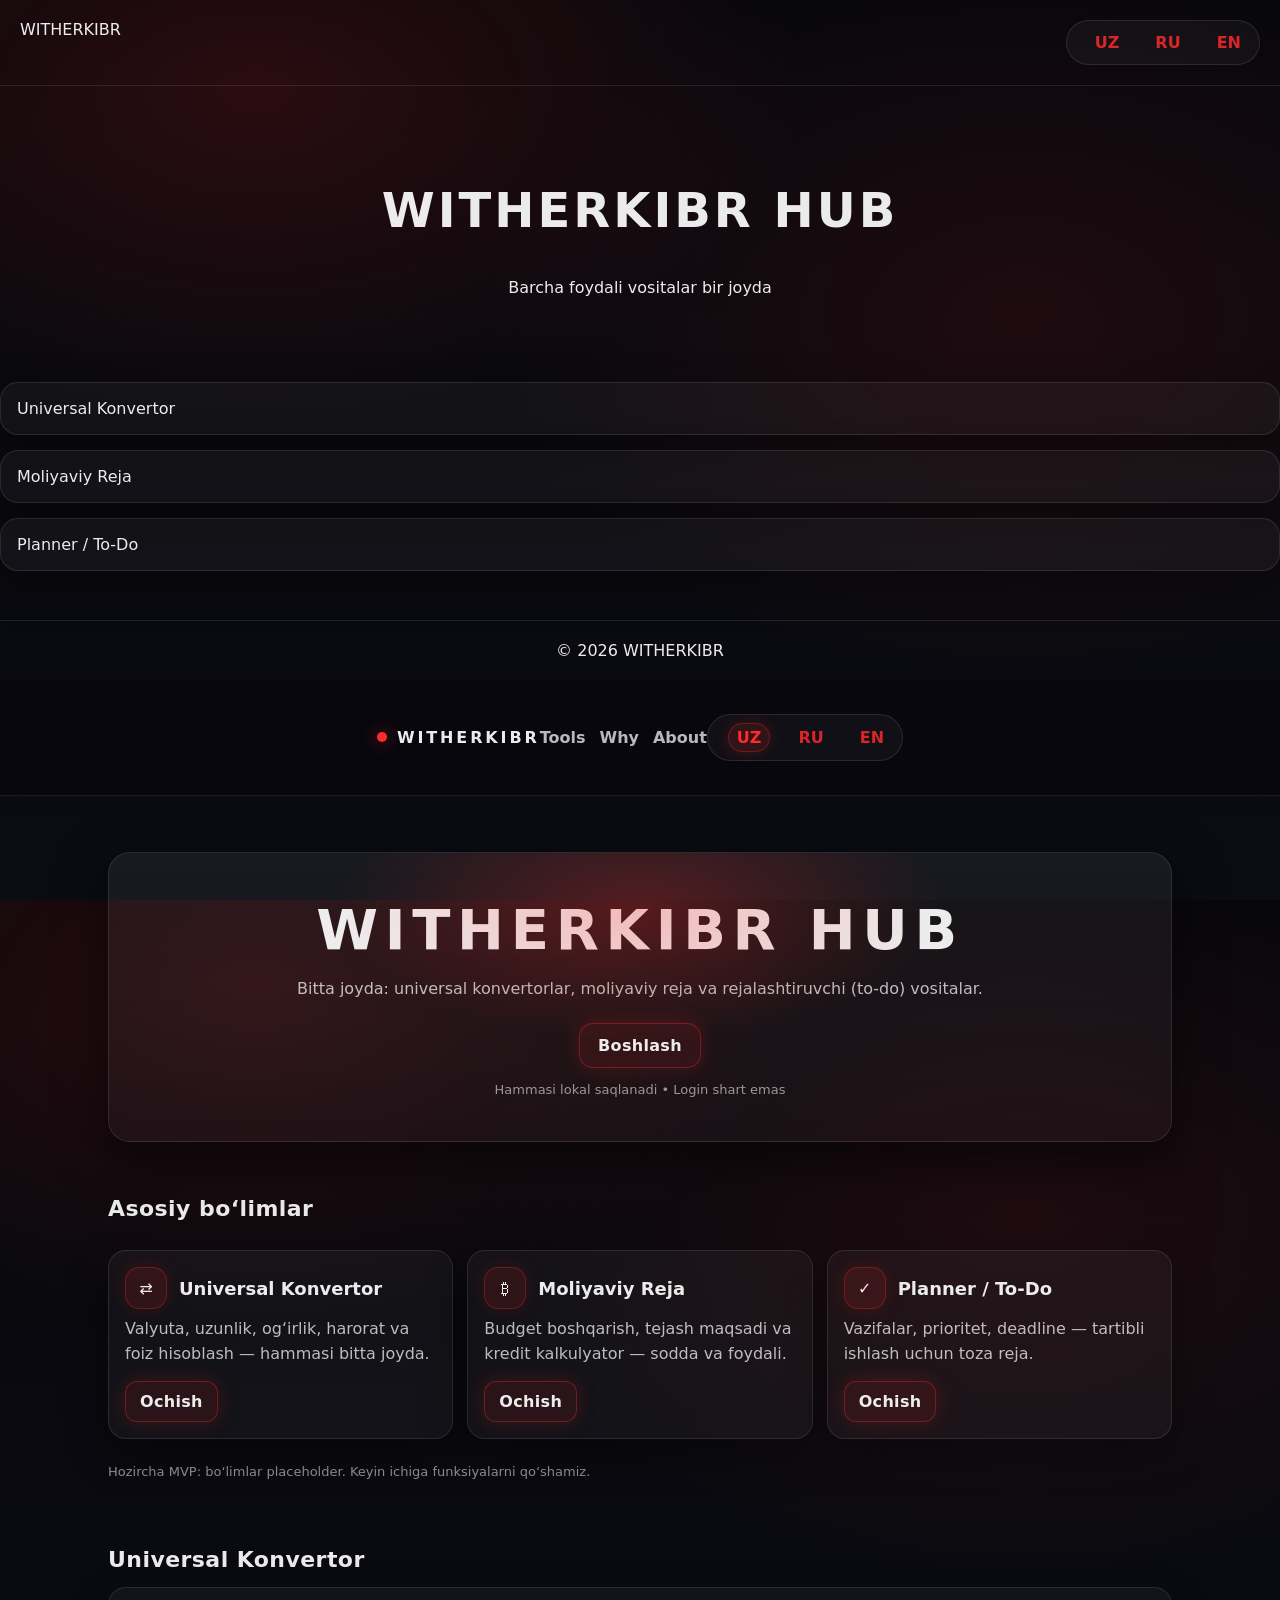
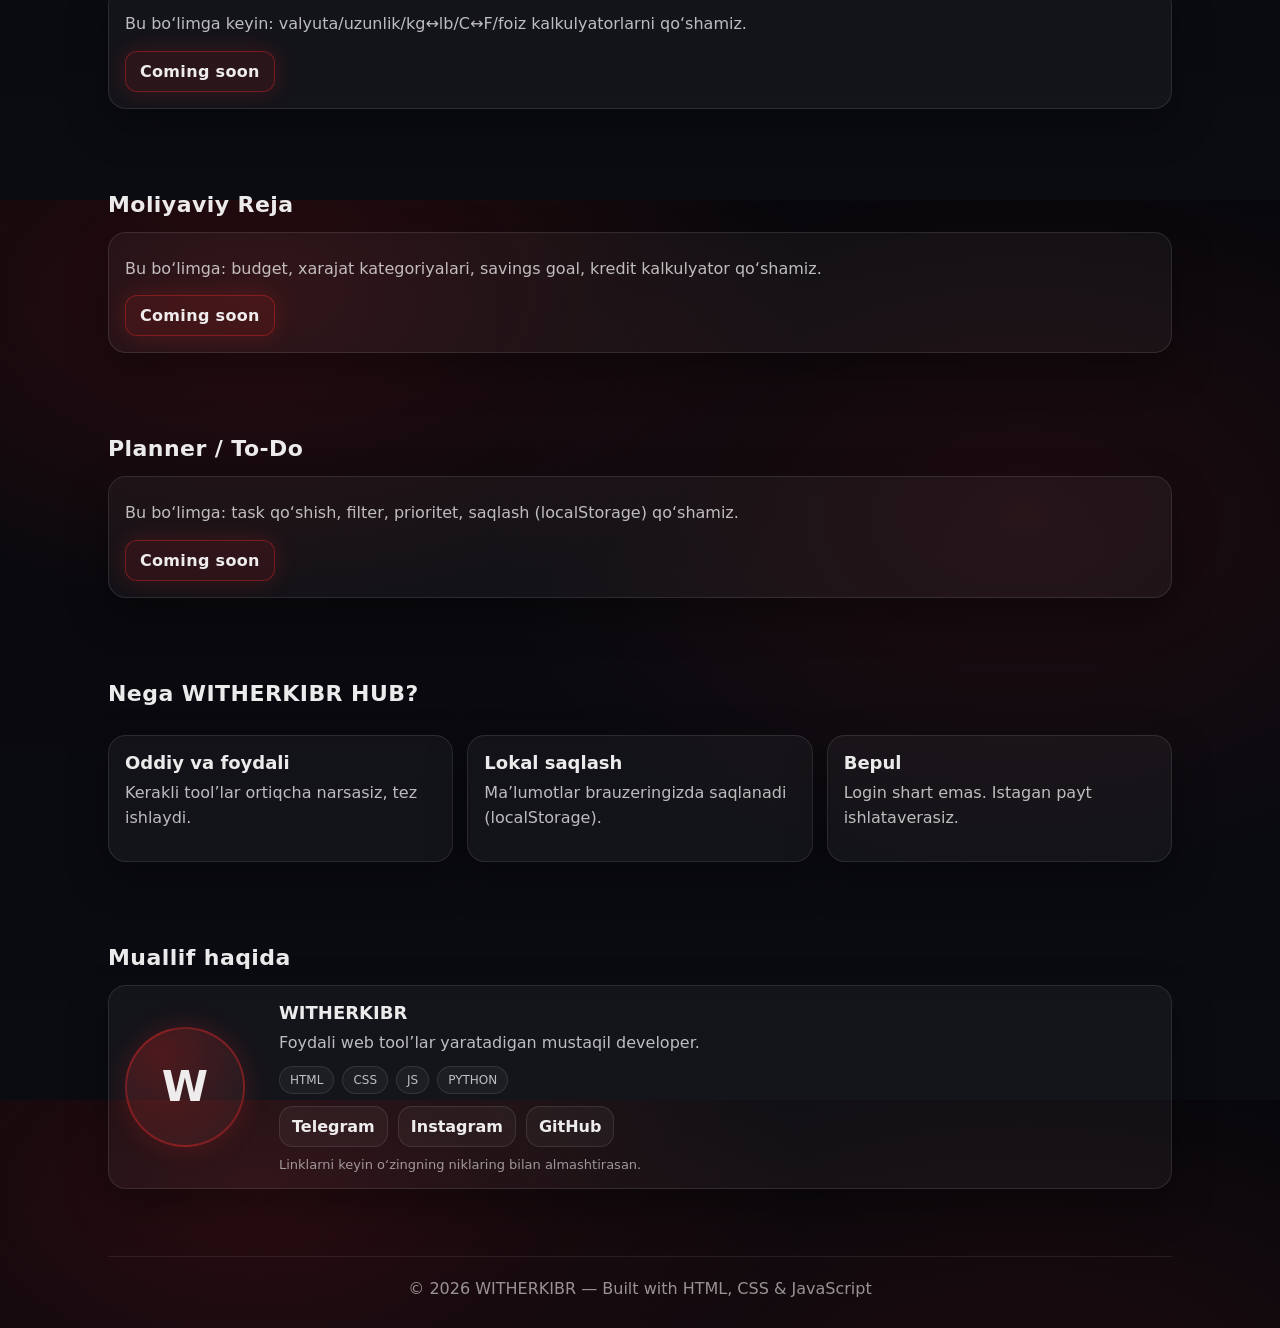
<file: assets/js/uz/index.html>
<!doctype html>
<html lang="uz">
<head>
<meta charset="utf-8">
<meta name="viewport" content="width=device-width, initial-scale=1">
<title>WITHERKIBR HUB</title>
<link rel="stylesheet" href="/assets/css/style.css">
</head>
<body>

<header>
  <div>WITHERKIBR</div>
  <div class="lang">
    <a href="/uz/" data-lang="uz">UZ</a>
    <a href="/ru/" data-lang="ru">RU</a>
    <a href="/en/" data-lang="en">EN</a>
  </div>
</header>

<section class="hero">
  <h1>WITHERKIBR HUB</h1>
  <p>Barcha foydali vositalar bir joyda</p>
</section>

<section class="section">
  <div class="card">Universal Konvertor</div>
  <div class="card">Moliyaviy Reja</div>
  <div class="card">Planner / To-Do</div>
</section>

<footer>© 2026 WITHERKIBR</footer>

<script src="/assets/js/main.js"></script>
</body>
</html>
<!doctype html>
<html lang="uz">
<head>
  <meta charset="utf-8" />
  <meta name="viewport" content="width=device-width,initial-scale=1" />
  <title>WITHERKIBR HUB — Foydali vositalar</title>
  <meta name="description" content="WITHERKIBR HUB — konvertorlar, moliyaviy reja va to-do vositalari bitta joyda." />
  <meta property="og:title" content="WITHERKIBR HUB" />
  <meta property="og:description" content="All-in-one utility web app." />
  <meta property="og:type" content="website" />
  <link rel="stylesheet" href="/assets/css/style.css" />
</head>
<body>
  <header class="header">
    <div class="container header-inner">
      <div class="brand">
        <span class="brand-dot" aria-hidden="true"></span>
        <span>WITHERKIBR</span>
      </div>

      <nav class="nav" aria-label="Top navigation">
        <a href="#tools">Tools</a>
        <a href="#why">Why</a>
        <a href="#about">About</a>
      </nav>

      <div class="lang" aria-label="Language switcher">
        <a class="active" href="/uz/" data-lang="uz">UZ</a>
        <a href="/ru/" data-lang="ru">RU</a>
        <a href="/en/" data-lang="en">EN</a>
      </div>
    </div>
  </header>

  <main class="container">
    <section class="hero">
      <div class="hero-card">
        <div class="hero-inner">
          <h1 class="h-title">WITHERKIBR HUB</h1>
          <p class="h-sub">
            Bitta joyda: universal konvertorlar, moliyaviy reja va rejalashtiruvchi (to-do) vositalar.
          </p>
          <a class="btn" href="#tools">Boshlash</a>
          <div class="mini" style="margin-top:14px;">Hammasi lokal saqlanadi • Login shart emas</div>
        </div>
      </div>
    </section>

    <section id="tools" class="section">
      <h2>Asosiy bo‘limlar</h2>
      <div class="grid-3">
        <article class="card">
          <div class="card-top">
            <div class="ico" aria-hidden="true">⇄</div>
            <h3>Universal Konvertor</h3>
          </div>
          <p>Valyuta, uzunlik, og‘irlik, harorat va foiz hisoblash — hammasi bitta joyda.</p>
          <a class="btn" href="#converter">Ochish</a>
        </article>

        <article class="card">
          <div class="card-top">
            <div class="ico" aria-hidden="true">₿</div>
            <h3>Moliyaviy Reja</h3>
          </div>
          <p>Budget boshqarish, tejash maqsadi va kredit kalkulyator — sodda va foydali.</p>
          <a class="btn" href="#finance">Ochish</a>
        </article>

        <article class="card">
          <div class="card-top">
            <div class="ico" aria-hidden="true">✓</div>
            <h3>Planner / To-Do</h3>
          </div>
          <p>Vazifalar, prioritet, deadline — tartibli ishlash uchun toza reja.</p>
          <a class="btn" href="#planner">Ochish</a>
        </article>
      </div>
      <div class="mini" style="margin-top:10px;">Hozircha MVP: bo‘limlar placeholder. Keyin ichiga funksiyalarni qo‘shamiz.</div>
    </section>

    <section id="converter" class="section">
      <h2>Universal Konvertor</h2>
      <div class="card">
        <p>Bu bo‘limga keyin: valyuta/uzunlik/kg↔lb/C↔F/foiz kalkulyatorlarni qo‘shamiz.</p>
        <a class="btn" href="#" data-comingsoon>Coming soon</a>
      </div>
    </section>

    <section id="finance" class="section">
      <h2>Moliyaviy Reja</h2>
      <div class="card">
        <p>Bu bo‘limga: budget, xarajat kategoriyalari, savings goal, kredit kalkulyator qo‘shamiz.</p>
        <a class="btn" href="#" data-comingsoon>Coming soon</a>
      </div>
    </section>

    <section id="planner" class="section">
      <h2>Planner / To-Do</h2>
      <div class="card">
        <p>Bu bo‘limga: task qo‘shish, filter, prioritet, saqlash (localStorage) qo‘shamiz.</p>
        <a class="btn" href="#" data-comingsoon>Coming soon</a>
      </div>
    </section>

    <section id="why" class="section">
      <h2>Nega WITHERKIBR HUB?</h2>
      <div class="grid-3">
        <div class="card"><h3>Oddiy va foydali</h3><p>Kerakli tool’lar ortiqcha narsasiz, tez ishlaydi.</p></div>
        <div class="card"><h3>Lokal saqlash</h3><p>Ma’lumotlar brauzeringizda saqlanadi (localStorage).</p></div>
        <div class="card"><h3>Bepul</h3><p>Login shart emas. Istagan payt ishlataverasiz.</p></div>
      </div>
    </section>

    <section id="about" class="section">
      <h2>Muallif haqida</h2>
      <div class="card">
        <div class="about">
          <div class="avatar" aria-label="Avatar">W</div>
          <div>
            <h3 style="margin:0;">WITHERKIBR</h3>
            <p style="margin:8px 0 0; color:var(--muted);">Foydali web tool’lar yaratadigan mustaqil developer.</p>
            <div class="pills">
              <span class="pill">HTML</span><span class="pill">CSS</span><span class="pill">JS</span><span class="pill">PYTHON</span>
            </div>
            <div class="socials">
              <a class="sbtn" href="#" aria-label="Telegram">Telegram</a>
              <a class="sbtn" href="#" aria-label="Instagram">Instagram</a>
              <a class="sbtn" href="https://github.com/witherkibr" aria-label="GitHub">GitHub</a>
            </div>
            <div class="mini" style="margin-top:10px;">Linklarni keyin o‘zingning niklaring bilan almashtirasan.</div>
          </div>
        </div>
      </div>
    </section>

    <footer class="footer">
      © <span data-year></span> WITHERKIBR — Built with HTML, CSS & JavaScript
    </footer>
  </main>

  <div class="modal-backdrop" role="dialog" aria-modal="true" aria-label="Coming soon modal">
    <div class="modal">
      <h3>Coming soon</h3>
      <p>Bu bo‘limni keyingi bosqichda to‘liq funksional qilamiz (converter/finance/todo).</p>
      <div class="modal-actions">
        <button class="btn" type="button" data-modal-close>Yopish</button>
      </div>
    </div>
  </div>

  <script src="/assets/js/main.js"></script>
</body>
</html>
</file>
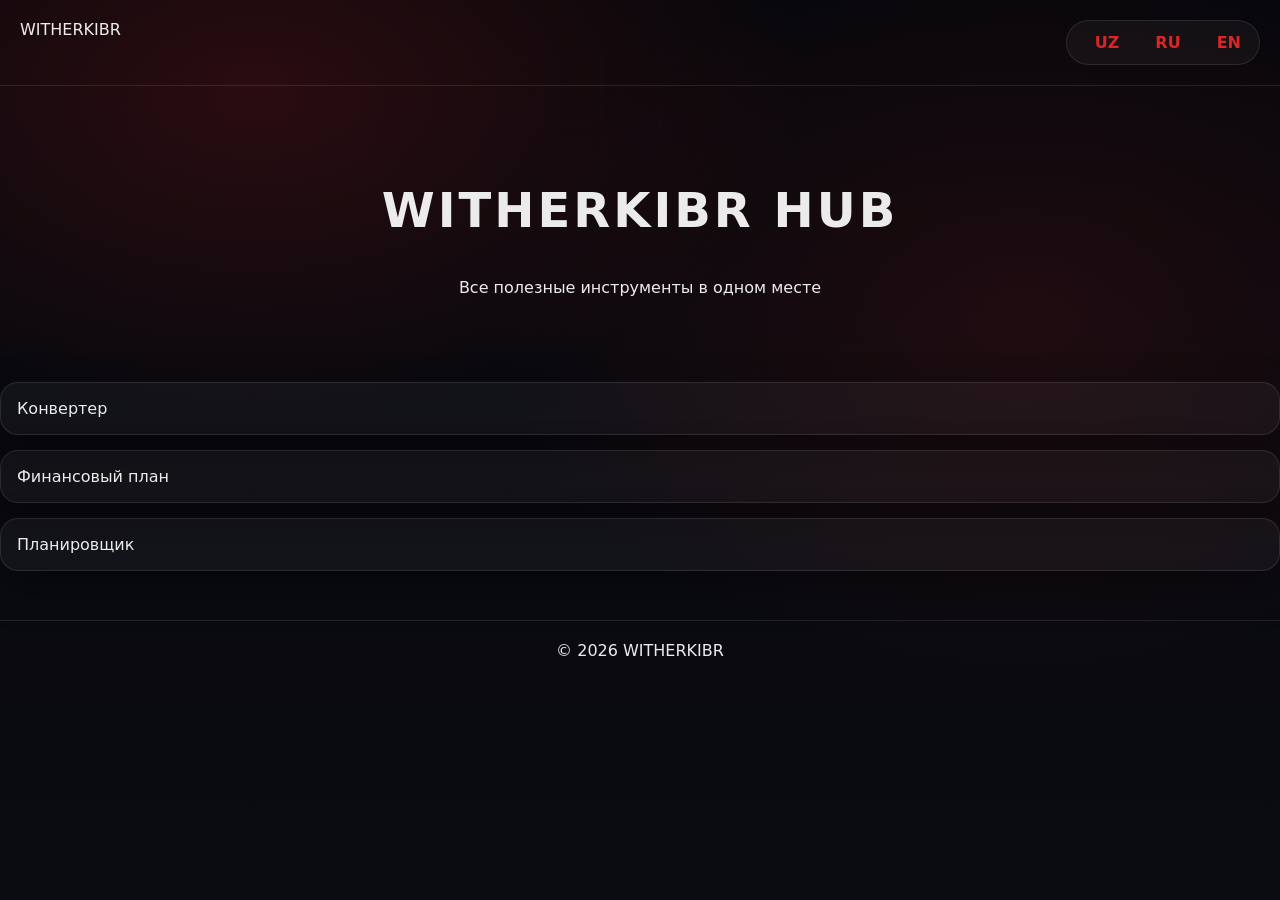
<file: assets/js/uz/ru/index.html>
<!doctype html>
<html lang="ru">
<head>
<meta charset="utf-8">
<meta name="viewport" content="width=device-width, initial-scale=1">
<title>WITHERKIBR HUB</title>
<link rel="stylesheet" href="/assets/css/style.css">
</head>
<body>

<header>
  <div>WITHERKIBR</div>
  <div class="lang">
    <a href="/uz/" data-lang="uz">UZ</a>
    <a href="/ru/" data-lang="ru">RU</a>
    <a href="/en/" data-lang="en">EN</a>
  </div>
</header>

<section class="hero">
  <h1>WITHERKIBR HUB</h1>
  <p>Все полезные инструменты в одном месте</p>
</section>

<section class="section">
  <div class="card">Конвертер</div>
  <div class="card">Финансовый план</div>
  <div class="card">Планировщик</div>
</section>

<footer>© 2026 WITHERKIBR</footer>

<script src="/assets/js/main.js"></script>
</body>
</html>
</file>
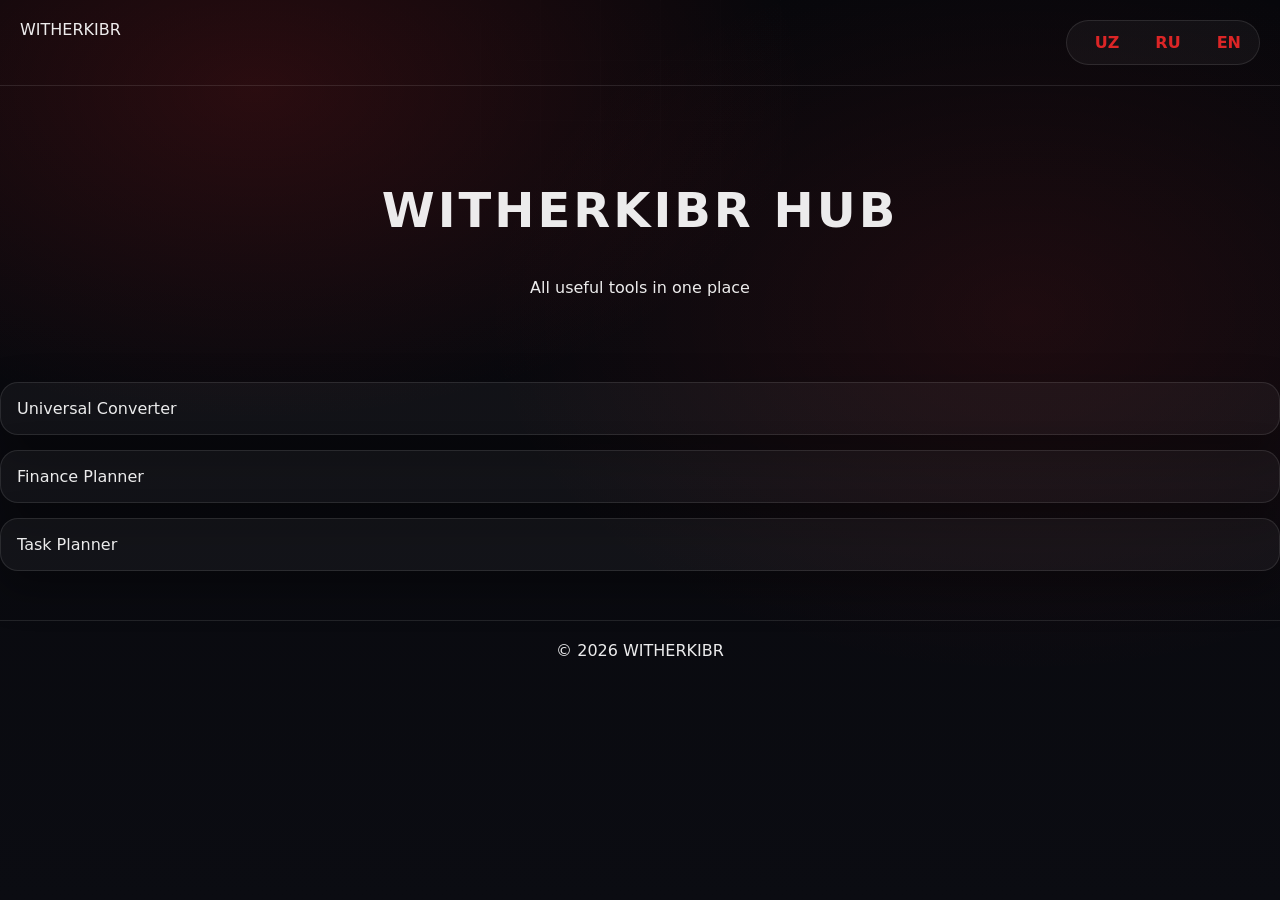
<file: assets/js/uz/ru/en/index.html>
<!doctype html>
<html lang="en">
<head>
<meta charset="utf-8">
<meta name="viewport" content="width=device-width, initial-scale=1">
<title>WITHERKIBR HUB</title>
<link rel="stylesheet" href="/assets/css/style.css">
</head>
<body>

<header>
  <div>WITHERKIBR</div>
  <div class="lang">
    <a href="/uz/" data-lang="uz">UZ</a>
    <a href="/ru/" data-lang="ru">RU</a>
    <a href="/en/" data-lang="en">EN</a>
  </div>
</header>

<section class="hero">
  <h1>WITHERKIBR HUB</h1>
  <p>All useful tools in one place</p>
</section>

<section class="section">
  <div class="card">Universal Converter</div>
  <div class="card">Finance Planner</div>
  <div class="card">Task Planner</div>
</section>

<footer>© 2026 WITHERKIBR</footer>

<script src="/assets/js/main.js"></script>
</body>
</html>
</file>
<file: assets/css/style.css>
body{
  margin:0;
  font-family:Arial, sans-serif;
  background:#0b0c12;
  color:white;
}

header{
  display:flex;
  justify-content:space-between;
  padding:20px;
  border-bottom:1px solid rgba(255,255,255,.1);
}

.lang a{
  margin-left:10px;
  color:#ff2a2a;
  text-decoration:none;
  font-weight:bold;
}

.hero{
  text-align:center;
  padding:80px 20px;
}

h1{
  font-size:48px;
  letter-spacing:3px;
}

.section{
  padding:40px 20px;
}

.card{
  background:rgba(255,255,255,.05);
  padding:20px;
  margin:15px 0;
  border-radius:10px;
  border:1px solid rgba(255,255,255,.1);
}

footer{
  text-align:center;
  padding:20px;
  border-top:1px solid rgba(255,255,255,.1);
}

:root{
  --bg0:#07070b;
  --bg1:#0b0c12;
  --glass:rgba(255,255,255,.06);
  --glass2:rgba(255,255,255,.09);
  --border:rgba(255,255,255,.10);
  --text:rgba(255,255,255,.92);
  --muted:rgba(255,255,255,.72);
  --muted2:rgba(255,255,255,.56);
  --red:#ff2a2a;
  --red2:#ff4d4d;
  --shadow: 0 18px 50px rgba(0,0,0,.55);
  --radius:18px;
  --radius2:22px;
  --max:1100px;
}

*{box-sizing:border-box}
html,body{height:100%}
body{
  margin:0;
  color:var(--text);
  font-family: ui-sans-serif, system-ui, -apple-system, Segoe UI, Roboto, Arial, "Noto Sans", "Helvetica Neue", sans-serif;
  background:
    radial-gradient(1000px 600px at 20% 10%, rgba(255,42,42,.14), transparent 55%),
    radial-gradient(900px 600px at 80% 35%, rgba(255,42,42,.09), transparent 60%),
    linear-gradient(180deg, var(--bg0), var(--bg1));
  overflow-x:hidden;
}

/* subtle grid */
body:before{
  content:"";
  position:fixed;
  inset:0;
  pointer-events:none;
  background:
    linear-gradient(to right, rgba(255,255,255,.04) 1px, transparent 1px),
    linear-gradient(to bottom, rgba(255,255,255,.03) 1px, transparent 1px);
  background-size: 60px 60px;
  mask-image: radial-gradient(600px 400px at 50% 10%, black, transparent 70%);
  opacity:.35;
}

a{color:inherit;text-decoration:none}
.container{max-width:var(--max);margin:0 auto;padding:0 18px}

/* Header */
.header{
  position:sticky; top:0; z-index:30;
  backdrop-filter: blur(10px);
  background: rgba(7,7,11,.55);
  border-bottom:1px solid rgba(255,255,255,.08);
}
.header-inner{
  display:flex; align-items:center; justify-content:space-between;
  padding:14px 0;
}
.brand{
  display:flex; align-items:center; gap:10px;
  letter-spacing:.18em; font-weight:800;
}
.brand-dot{
  width:10px;height:10px;border-radius:999px;
  background:var(--red);
  box-shadow: 0 0 18px rgba(255,42,42,.65);
}
.nav{
  display:flex; align-items:center; gap:14px;
  color:var(--muted);
  font-weight:600;
}
.lang{
  display:flex; align-items:center; gap:10px;
  padding:8px 10px;
  border:1px solid rgba(255,255,255,.10);
  border-radius:999px;
  background: rgba(255,255,255,.04);
}
.lang a{
  padding:4px 8px;
  border-radius:999px;
  opacity:.85;
}
.lang a.active{
  background: rgba(255,42,42,.14);
  border:1px solid rgba(255,42,42,.30);
  box-shadow: 0 0 16px rgba(255,42,42,.18);
  opacity:1;
}

/* Hero */
.hero{
  padding:56px 0 20px;
}
.hero-card{
  border:1px solid rgba(255,255,255,.10);
  background: linear-gradient(180deg, rgba(255,255,255,.06), rgba(255,255,255,.03));
  border-radius: var(--radius2);
  box-shadow: var(--shadow);
  overflow:hidden;
  position:relative;
}
.hero-card:before{
  content:"";
  position:absolute; inset:-2px;
  background: radial-gradient(500px 220px at 50% 20%, rgba(255,42,42,.26), transparent 60%);
  pointer-events:none;
}
.hero-inner{
  padding:44px 18px;
  text-align:center;
}
.h-title{
  font-size: clamp(34px, 5vw, 56px);
  font-weight:900;
  letter-spacing:.12em;
  margin:0;
}
.h-sub{
  margin:14px auto 22px;
  color:var(--muted);
  max-width: 720px;
  line-height:1.6;
  font-size: 16px;
}
.btn{
  display:inline-flex; align-items:center; justify-content:center;
  gap:10px;
  padding:12px 18px;
  border-radius: 14px;
  border:1px solid rgba(255,42,42,.35);
  background: rgba(255,42,42,.10);
  color: var(--text);
  font-weight:800;
  letter-spacing:.02em;
  box-shadow: 0 0 22px rgba(255,42,42,.18);
  transition: transform .15s ease, background .15s ease, box-shadow .15s ease;
}
.btn:hover{transform: translateY(-1px); background: rgba(255,42,42,.14); box-shadow: 0 0 28px rgba(255,42,42,.24);}

.section{padding:34px 0}
.section h2{
  margin:0 0 14px;
  font-size: 22px;
  letter-spacing:.02em;
}
.mini{
  color:var(--muted2);
  font-size: 13px;
}

.grid-3{
  display:grid;
  grid-template-columns: repeat(3, 1fr);
  gap:14px;
}
@media (max-width: 900px){
  .grid-3{grid-template-columns:1fr}
  .nav{display:none}
}

.card{
  border:1px solid rgba(255,255,255,.10);
  background: rgba(255,255,255,.04);
  border-radius: var(--radius);
  box-shadow: 0 16px 40px rgba(0,0,0,.35);
  padding:16px;
  position:relative;
  overflow:hidden;
  transition: transform .18s ease, border-color .18s ease, background .18s ease;
}
.card:hover{
  transform: translateY(-2px);
  border-color: rgba(255,42,42,.24);
  background: rgba(255,255,255,.05);
}
.card-top{
  display:flex; align-items:center; gap:12px;
  margin-bottom:8px;
}
.ico{
  width:42px; height:42px;
  border-radius: 14px;
  background: rgba(255,42,42,.12);
  border:1px solid rgba(255,42,42,.30);
  display:grid; place-items:center;
  box-shadow: 0 0 22px rgba(255,42,42,.12);
}
.card h3{margin:0;font-size:18px}
.card p{margin:8px 0 14px; color:var(--muted); line-height:1.55}
.card .btn{padding:10px 14px; border-radius:12px; font-weight:800}

.pills{display:flex;flex-wrap:wrap;gap:8px;margin-top:10px}
.pill{
  font-size:12px;
  padding:6px 10px;
  border-radius:999px;
  border:1px solid rgba(255,255,255,.10);
  background: rgba(255,255,255,.04);
  color: var(--muted);
}

/* About */
.about{
  display:grid;
  grid-template-columns: 140px 1fr;
  gap:14px;
  align-items:center;
}
.avatar{
  width:120px;height:120px;border-radius:999px;
  border:2px solid rgba(255,42,42,.35);
  background: radial-gradient(circle at 30% 20%, rgba(255,42,42,.25), rgba(255,255,255,.03));
  display:grid;place-items:center;
  box-shadow: 0 0 26px rgba(255,42,42,.18);
  font-weight:900;
  font-size:42px;
}
@media (max-width: 720px){
  .about{grid-template-columns:1fr}
  .avatar{margin: 0 auto}
}
.socials{display:flex;gap:10px;flex-wrap:wrap;margin-top:12px}
.sbtn{
  display:inline-flex;align-items:center;gap:8px;
  padding:10px 12px;
  border-radius: 14px;
  border:1px solid rgba(255,255,255,.10);
  background: rgba(255,255,255,.04);
  color:var(--text);
  font-weight:700;
  transition: transform .15s ease, border-color .15s ease;
}
.sbtn:hover{transform: translateY(-1px); border-color: rgba(255,42,42,.22);}

/* Footer */
.footer{
  padding:22px 0 30px;
  color:var(--muted2);
  text-align:center;
  border-top:1px solid rgba(255,255,255,.08);
  margin-top: 18px;
}

/* Modal */
.modal-backdrop{
  position:fixed; inset:0;
  background: rgba(0,0,0,.65);
  display:none;
  align-items:center;
  justify-content:center;
  padding:18px;
  z-index:80;
}
.modal{
  width:min(560px, 100%);
  border-radius: var(--radius2);
  border:1px solid rgba(255,255,255,.12);
  background: rgba(14,15,22,.85);
  backdrop-filter: blur(12px);
  box-shadow: var(--shadow);
  padding:16px;
}
.modal h3{margin:6px 0 8px}
.modal p{margin:0 0 14px;color:var(--muted);line-height:1.6}
.modal-actions{display:flex;justify-content:flex-end;gap:10px}
.modal .btn{padding:10px 14px}
</file>
